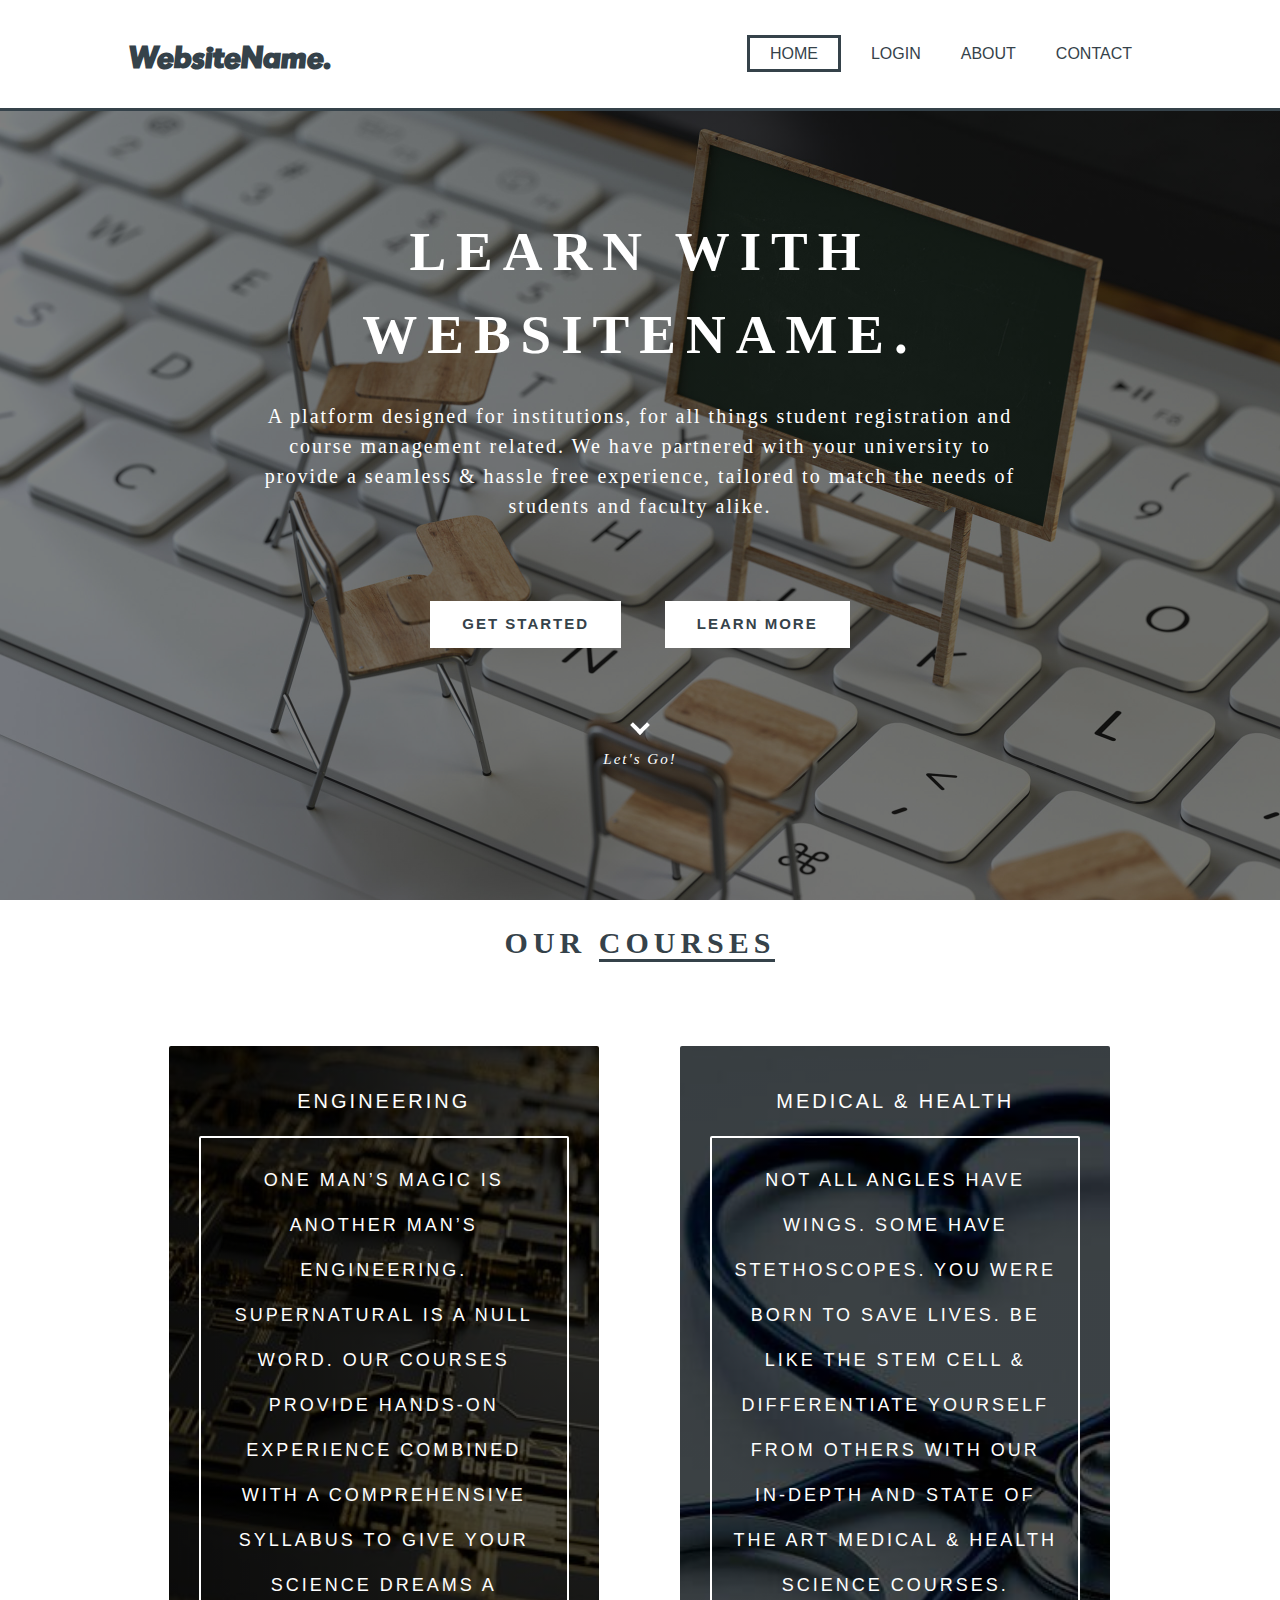
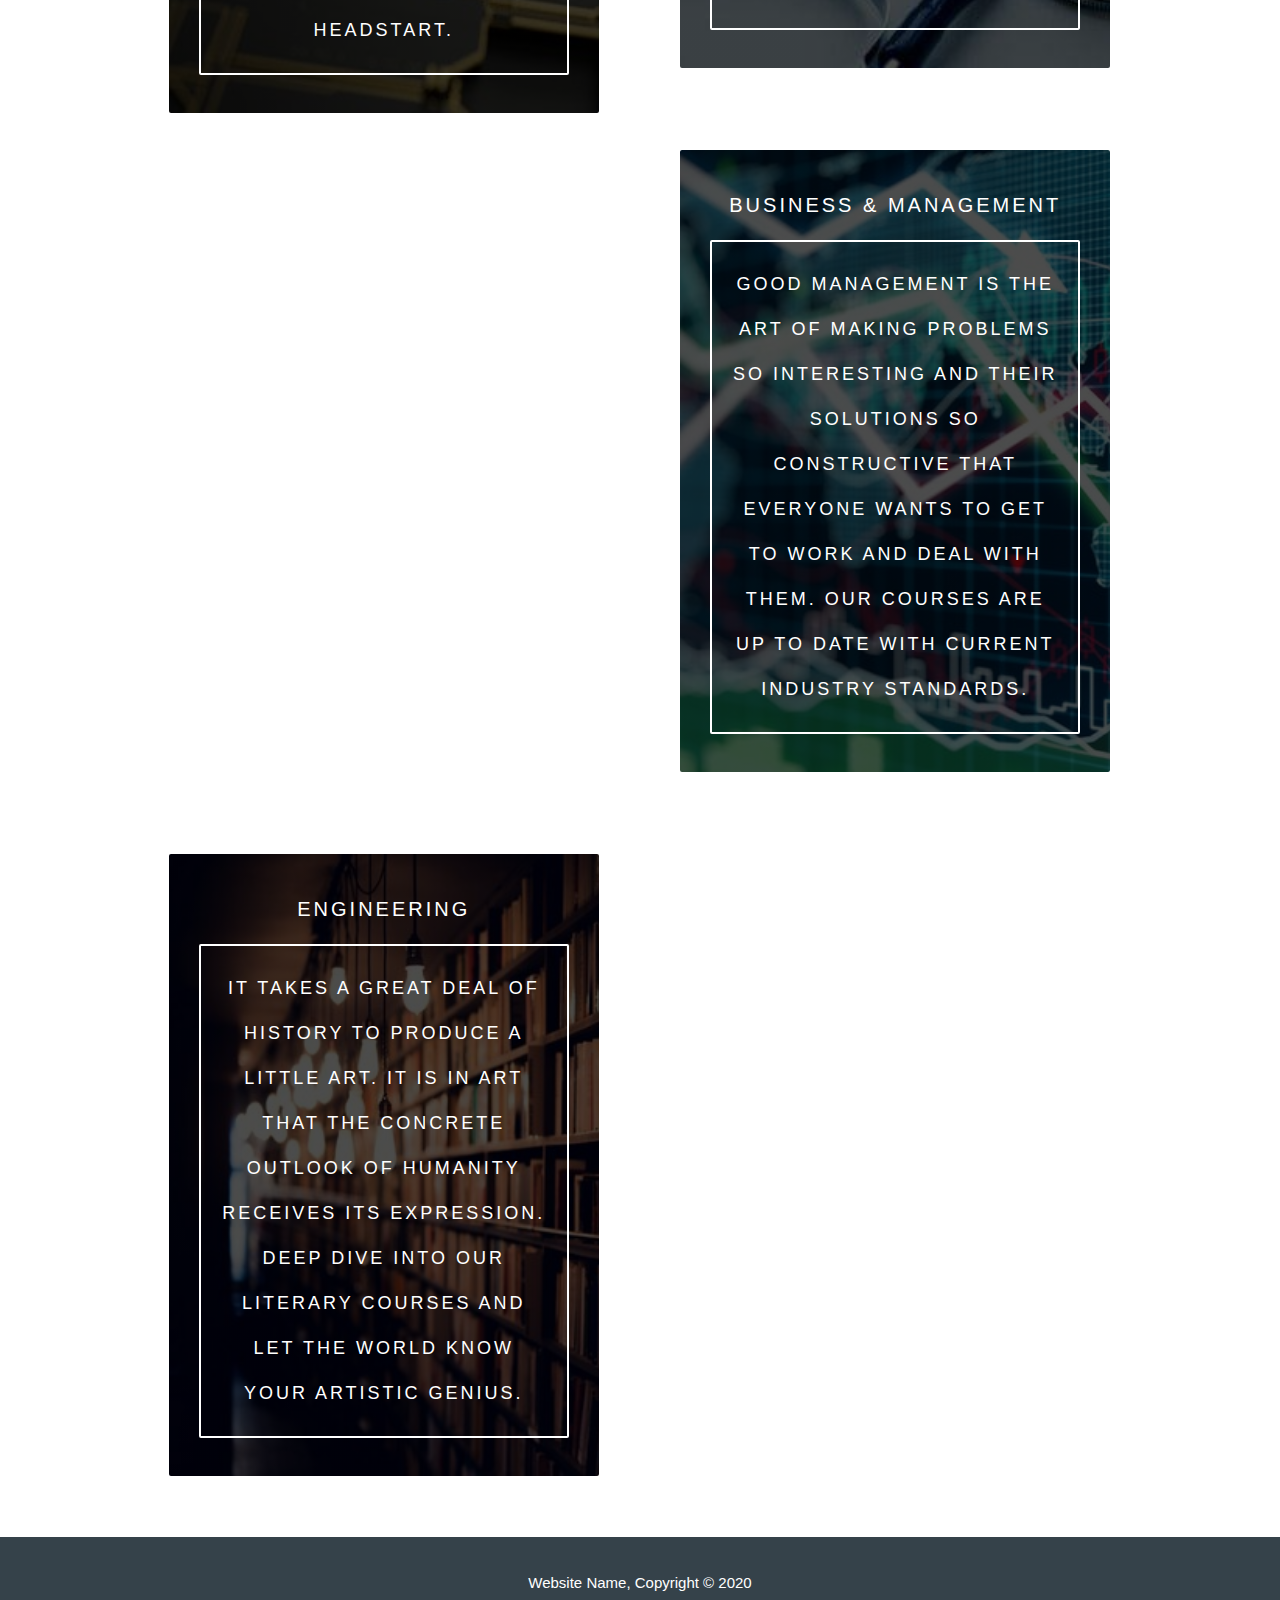
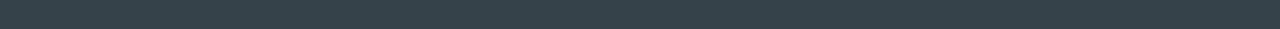
<file: index.html>
<!DOCTYPE html>
<html lang="en">
<head>
    <meta charset="UTF-8">
    <meta name="viewport" content="width=device-width, initial-scale=1.0">
    <meta name="description" content="Online courses and registration solutions">
    <meta name="online courses, course enrollment, student registration platform">
    <meta name="authors" content="Abishek, Prakash, Nirmal, Pawan, Kishore, Akash">
    <title>OCR | Homepage</title>
    <!-- <link rel="stylesheet" href="./css/normalize.css"> -->
    <link rel="stylesheet" href="./css/style.css">
    <link href="./css/all.css" rel="stylesheet">
</head>
<body>
    <header>
        <div class="container">
            <div id="branding">
                <h1>WebsiteName.</h1>
            </div>
            <nav>
                <ul>
                    <li class="current"><a href="index.html">Home</a></li>
                    <li><a href="login.html">Login</a></li>
                    <li><a href="about.html">About</a></li>
                    <li><a href="contact.html">Contact</a></li>
                </ul>
            </nav>
        </div>
    </header>

    <section id="showcase">
        <div class="container">
            <h1><span style="letter-spacing: 1rem; text-transform: uppercase;">Learn With WebsiteName.</span></h1>
            <p>A platform designed for institutions, for all things student registration and course management related. 
                We have partnered with your university to provide a seamless & hassle free experience, tailored to match 
                the needs of students and faculty alike.
            </p>
            <div class="btn-pos">
                <a class="trans-btn" href="./pre_login.html">Get Started</a>
                <a class="trans-btn" href="#">Learn More</a>
            </div>
            <a href="#section-header"><i class="arrow down"></i></a>
            <div>
                <p style="font-size: 1.5rem; margin-top: 1rem; margin-bottom: 2rem;"><a style="text-decoration: none; color: white;" href="#section-header"><i>Let's Go!</i></a></p>
            </div>
        </div>
    </section>

    <section id="section-header">
        <div class="container">
            <div class="section-header-text">
                <p class="section-header-heading"><span >Our </span><span style="border-bottom: 3px solid #35424a;">Courses</span></p>
                <!-- <p class="section-header-tagline"><i>'cause there's different strokes for different folks</i></p> -->
            </div>
        </div>
    </section>

    <section id="boxes">
        <div class="container">
            <div class="box">
                <div class="center-in-box">
                    <p style="font-size: 2rem; letter-spacing: 0.3rem; font-weight: 500;">Engineering</p>
                    <p class="box-para">One man’s magic is another man’s engineering. Supernatural is a null word. Our courses provide hands-on experience combined with a comprehensive syllabus to give your science dreams a headstart.</p>
                </div>
            </div>
            <div class="box-2">
                <div class="center-in-box">
                    <p style="font-size: 2rem; letter-spacing: 0.3rem; font-weight: 500;">Medical & Health</p>
                    <p class="box-para">Not all Angles have wings. Some have stethoscopes. You were born to save lives. Be like the stem cell & differentiate yourself from others with our in-depth and state of the art medical & health science courses.</p>
                </div>
            </div>
            <div class="box-3">
                <div class="center-in-box">
                    <p style="font-size: 2rem; letter-spacing: 0.3rem; font-weight: 500;">Business & Management</p>
                    <p class="box-para">Good management is the art of making problems so interesting and their solutions so constructive that everyone wants to get to work and deal with them. Our courses are up to date with current industry standards.</p>
                </div>
            </div>
            <div class="box-4">
                <div class="center-in-box">
                    <p style="font-size: 2rem; letter-spacing: 0.3rem; font-weight: 500;">Engineering</p>
                    <p class="box-para">It takes a great deal of history to produce a little Art. It is in art that the concrete outlook of humanity receives its expression. Deep dive into our literary courses and let the world know your artistic genius.</p>
                </div>
            </div>
        </div>
    </section>

    <footer>
        <p>Website Name, Copyright &copy; 2020</p>
    </footer>
</body>
</html>
</file>
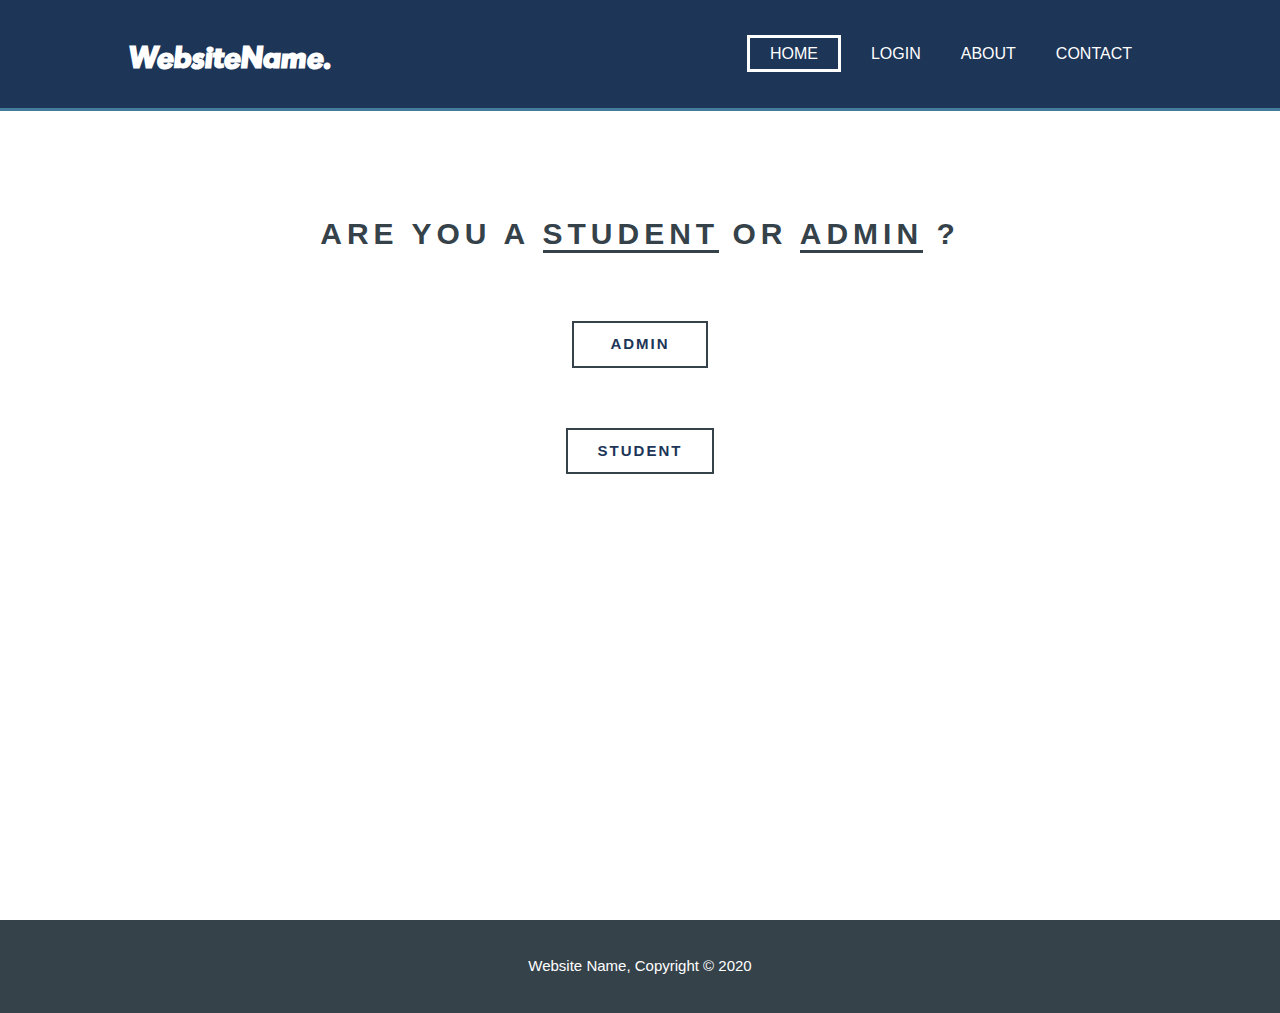
<file: pre_login.html>
<!DOCTYPE html>
<html lang="en">
<head>
    <meta charset="UTF-8">
    <meta name="viewport" content="width=device-width, initial-scale=1.0">
    <meta name="description" content="Online courses and registration solutions">
    <meta name="online courses, course enrollment, student registration platform">
    <meta name="authors" content="Abishek, Prakash, Nirmal, Pawan, Kishore, Akash">
    <title>OCR | Homepage</title>
    <!-- <link rel="stylesheet" href="./css/normalize.css"> -->
    <link rel="stylesheet" href="./css/style.css">
    <link href="./css/all.css" rel="stylesheet">
</head>
<body>
    <header class="dark-header">
        <div class="container">
            <div id="branding">
                <h1>WebsiteName.</h1>
            </div>
            <nav>
                <ul>
                    <li class="current"><a href="index.html">Home</a></li>
                    <li><a href="login.html">Login</a></li>
                    <li><a href="about.html">About</a></li>
                    <li><a href="contact.html">Contact</a></li>
                </ul>
            </nav>
        </div>
    </header>

    <section id="main">
        <div class="container">
            <h1><span style="letter-spacing: 0.5rem; text-transform: uppercase;">Are you a <span style="border-bottom: 3px solid #35424a;">Student</span> or <span style="border-bottom: 3px solid #35424a;">Admin</span> ?</span></h1>
            <div class="btn-pos">
                <a class="line-btn" href="./pre_login.html">&nbsp;Admin&nbsp;</a>
            </div>
            <div>
                <a class="line-btn" href="#">Student</a>
            </div>
        </div>
    </section>

    <footer>
        <p>Website Name, Copyright &copy; 2020</p>
    </footer>
</body>
</html>
</file>
<file: css/style.css>
html {
    font-size: 62.5%;
    /* height: 100vh; */
    scroll-behavior: smooth;
}

body {
    font: 1.5rem/1.5 Verdana, Geneva, Tahoma, sans-serif;
    /* font-family: ; */
    padding: 0;
    margin: 0;
    background-color: white;
}

/* Global */
.container {
    width: 80%;
    margin: auto;
    overflow: hidden;
}

@font-face {
    font-family: 'MontrealSerial';
    src: url('../fonts/MontrealSerialXboldItalic.eot') format('embedded-opentype');
    src: url('../fonts/MontrealSerialXboldItalic.ttf') format('truetype'),
    url('../fonts/MontrealSerialXboldItalic.woff') format('woff'),
    url('../fonts/MontrealSerialXboldItalic.woff2') format('woff2'),
    url('../fonts/MontrealSerialXboldItalic.svg') format('svg'),
    url('../fonts/MontrealSerialXboldItalic.otf');
}

.font-spl {
    font-family: 'MontrealSerial';
    font-weight: normal;
}

ul {
    margin: 0;
    padding: 0;
    line-height: normal;
}

/* Header */
header {
    background: white;
    color: #35424a;
    /* padding-top: 3rem; */
    min-height: 12vh;
    border-bottom: #35424a 0.3rem solid;
}

header a {
    color: #35424a;
    text-decoration: none;
    text-transform: uppercase;
    font-size: 1.6rem;
    font-weight: lighter;
    padding: 1rem 2rem 1rem 2rem;
    transition: 0.5s ease;
}

header li {
    float: left;
    display: inline;
    line-height: 12vh;
}

header #branding {
    float: left;
}

header #branding h1 {
    margin: 0;
    line-height: 12vh;
    font-family: 'MontrealSerial';
}

header nav {
    float: right;
    line-height: normal;
}

header a:hover {
    color: #f4f4f4;
    background-color: #35424a;
    /* font-weight: bold; */
}

.current a {
    border: 3px solid #35424a;
    /* border-radius: 0.2rem; */
    padding: 0.7rem 2rem;
    margin: 0 1rem;
}

/* Showcase */
#showcase {
    font-family: Montserrat;
    min-height: calc(88vh - 0.3rem);
    background: linear-gradient(rgba(0, 0, 0, 0.5), rgba(0, 0, 0, 0.5)), url('../img/elearning_pic2.jpg') no-repeat;
    background-size: cover;
    text-align: center;
    color: white;
}

#showcase h1 {
    margin-top: 10rem;
    font-size: 5.5rem;
    margin-bottom: 2.5rem;
}

#showcase p {
    line-height: 1.5;
    font-size: 2rem;
    letter-spacing: 0.2rem;
    font-weight: 400;
    width: 75%;
    /* font-style: oblique; */
    margin: 0 auto 4rem auto;
}

.trans-btn {
    font-family: 'Segoe UI', Tahoma, Geneva, Verdana, sans-serif;
    margin-top: 4rem;
    margin-left: 2rem;
    margin-right: 2rem;
    display: inline-block;
    /* font-size: 1.7rem; */
    letter-spacing: 0.2rem;
    text-transform: uppercase;
    text-decoration: none;
    color: #35424a;
    font-weight: bold;
    background-color: white;
    border: 2px solid white;
    padding: 1rem 3rem;
    margin-bottom: 2rem;
    transition: 00.5s ease;
}

.trans-btn:hover {
    background-color: transparent;
    color: white;
}

.arrow {
    border: solid white;
    border-width: 0 0.4rem 0.4rem 0;
    display: inline-block;
    padding: 0.5rem;
    margin-top: 5rem;
}

.down {
    transform: rotate(45deg);
    -webkit-transform: rotate(45deg);
}

/* Section Header */
#section-header {
    font-family: Montserrat;
    background: white;
    margin-bottom: 4rem;
}

.section-header-text {
    text-align: center; 
    color: #35424a;
    /* font-family: 'Segoe UI', Tahoma, Geneva, Verdana, sans-serif; */
}

.section-header-heading {
    margin-bottom: 0; 
    margin-top: 2rem;
    font-size: 3rem;
    font-weight: bold;
    text-transform: uppercase;
    /* border-bottom: 2px solid #35424a; */
    letter-spacing: 0.5rem;
}

.section-header-tagline {
    margin-top: 0;
}

/* Boxes */
#boxes {
    background: white;
    margin-top: 2rem;
}

#boxes .box {
    float: left;
    width: 40%;
    min-height: 50rem;
    padding: 1rem;
    text-align: center;
    background: linear-gradient(rgba(0, 0, 0, 0.7), rgba(0, 0, 0, 0.7)), url('../img/Engg.jpg') no-repeat;
    background-size: cover;
    border-radius: 0.2rem;
    display: table;
    margin: 4% 4%;
    transition: 00.5s ease;
}

#boxes .box:hover {
    transform: scale(1.05);
    background: linear-gradient(rgba(0, 0, 0, 0.5), rgba(0, 0, 0, 0.5)), url('../img/Engg.jpg') no-repeat;;
    background-size: cover;
}

#boxes .box-2 {
    float: left;
    width: 40%;
    min-height: 50rem;
    padding: 1rem;
    text-align: center;
    background: linear-gradient(rgba(0, 0, 0, 0.7), rgba(0, 0, 0, 0.7)), url('../img/medical.jpg') no-repeat;
    background-size: cover;
    border-radius: 0.2rem;
    display: table;
    margin: 4% 4%;
    transition: 00.5s ease;
}

#boxes .box-2:hover {
    transform: scale(1.05);
    background: linear-gradient(rgba(0, 0, 0, 0.5), rgba(0, 0, 0, 0.5)), url('../img/medical.jpg') no-repeat;;
    background-size: cover;
}

#boxes .box-3 {
    float: left;
    width: 40%;
    min-height: 50rem;
    padding: 1rem;
    text-align: center;
    background: linear-gradient(rgba(0, 0, 0, 0.7), rgba(0, 0, 0, 0.7)), url('../img/mgmt.jpg') no-repeat;
    background-size: cover;
    border-radius: 0.2rem;
    display: table;
    margin: 4% 4%;
    transition: 00.5s ease;
}

#boxes .box-3:hover {
    transform: scale(1.05);
    background: linear-gradient(rgba(0, 0, 0, 0.5), rgba(0, 0, 0, 0.5)), url('../img/mgmt.jpg') no-repeat;;
    background-size: cover;
}

#boxes .box-4 {
    float: left;
    width: 40%;
    min-height: 50rem;
    padding: 1rem;
    text-align: center;
    background: linear-gradient(rgba(0, 0, 0, 0.7), rgba(0, 0, 0, 0.7)), url('../img/literature.jpg') no-repeat;
    background-size: cover;
    border-radius: 0.2rem;
    display: table;
    margin: 4% 4%;
    transition: 00.5s ease;
}

#boxes .box-4:hover {
    transform: scale(1.05);
    background: linear-gradient(rgba(0, 0, 0, 0.5), rgba(0, 0, 0, 0.5)), url('../img/literature.jpg') no-repeat;;
    background-size: cover;
}

.center-in-box {
    display: table-cell;
    vertical-align: middle;
    color: white;
    padding: 1rem 2rem;
    text-transform: uppercase;
    font-family: 'Segoe UI', Tahoma, Geneva, Verdana, sans-serif;
}

.box-para {
    line-height: 2.5; 
    letter-spacing: 0.3rem;
    padding: 2rem; 
    font-size: large; 
    border: 2.5px solid white;
    border-radius: 0.2rem;
}

/* Footer */
footer {
    padding: 2rem;
    margin-top: 2rem;
    color: white;
    background-color: #35424a;
    text-align: center;
}

/* ---------------------------------------------------------------------------------------------------- */

/* pre_login.html */

/* Header */
.dark-header {
    background: #1D3557;
    color: white;
    /* padding-top: 3rem; */
    min-height: 12vh;
    border-bottom: #457B9D 0.3rem solid;
}

.dark-header a {
    color: white;
    text-decoration: none;
    text-transform: uppercase;
    font-size: 1.6rem;
    font-weight: lighter;
    padding: 1rem 2rem 1rem 2rem;
    transition: 0.5s ease;
}

.dark-header a:hover {
    color: #35424a;
    background-color: white;
}

.dark-header .current a {
    border: 3px solid white;
    /* border-radius: 0.2rem; */
    padding: 0.7rem 2rem;
    margin: 0 1rem;
}

/* main section */
#main {
    min-height: calc(88vh - 0.3rem);
    text-align: center;
    color: #35424a;
}

#main h1 {
    margin-top: 10rem;
    /* font-size: 4rem; */
    margin-bottom: 2.5rem;
}

.line-btn {
    font-family: 'Segoe UI', Tahoma, Geneva, Verdana, sans-serif;
    margin-top: 4rem;
    margin-left: 2rem;
    margin-right: 2rem;
    display: inline-block;
    /* font-size: 1.7rem; */
    letter-spacing: 0.2rem;
    text-transform: uppercase;
    text-decoration: none;
    color: #1D3557;
    font-weight: bold;
    background-color: white;
    border: 2px solid #35424a;
    padding: 1rem 3rem;
    margin-bottom: 2rem;
    transition: 00.5s ease;
}

.line-btn:hover {
    background-color: #1D3557;
    color: white;
}
</file>
